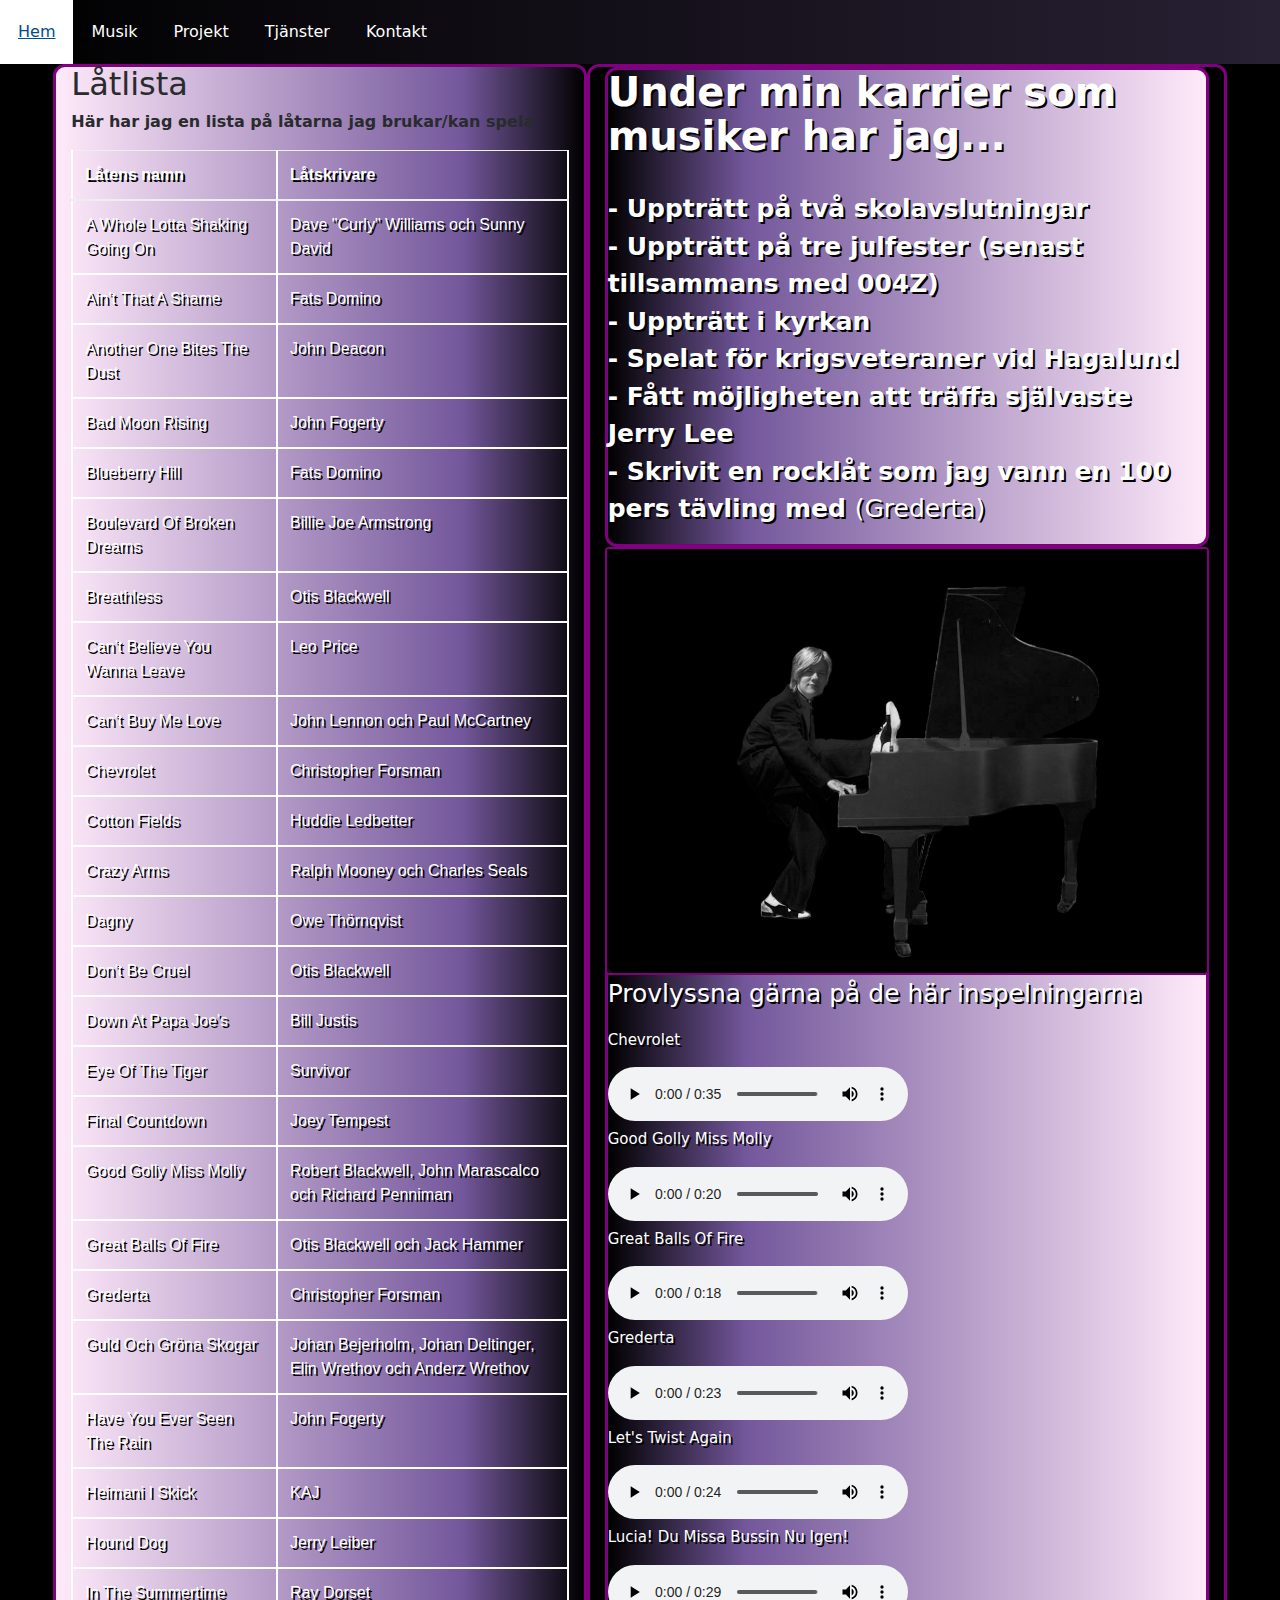
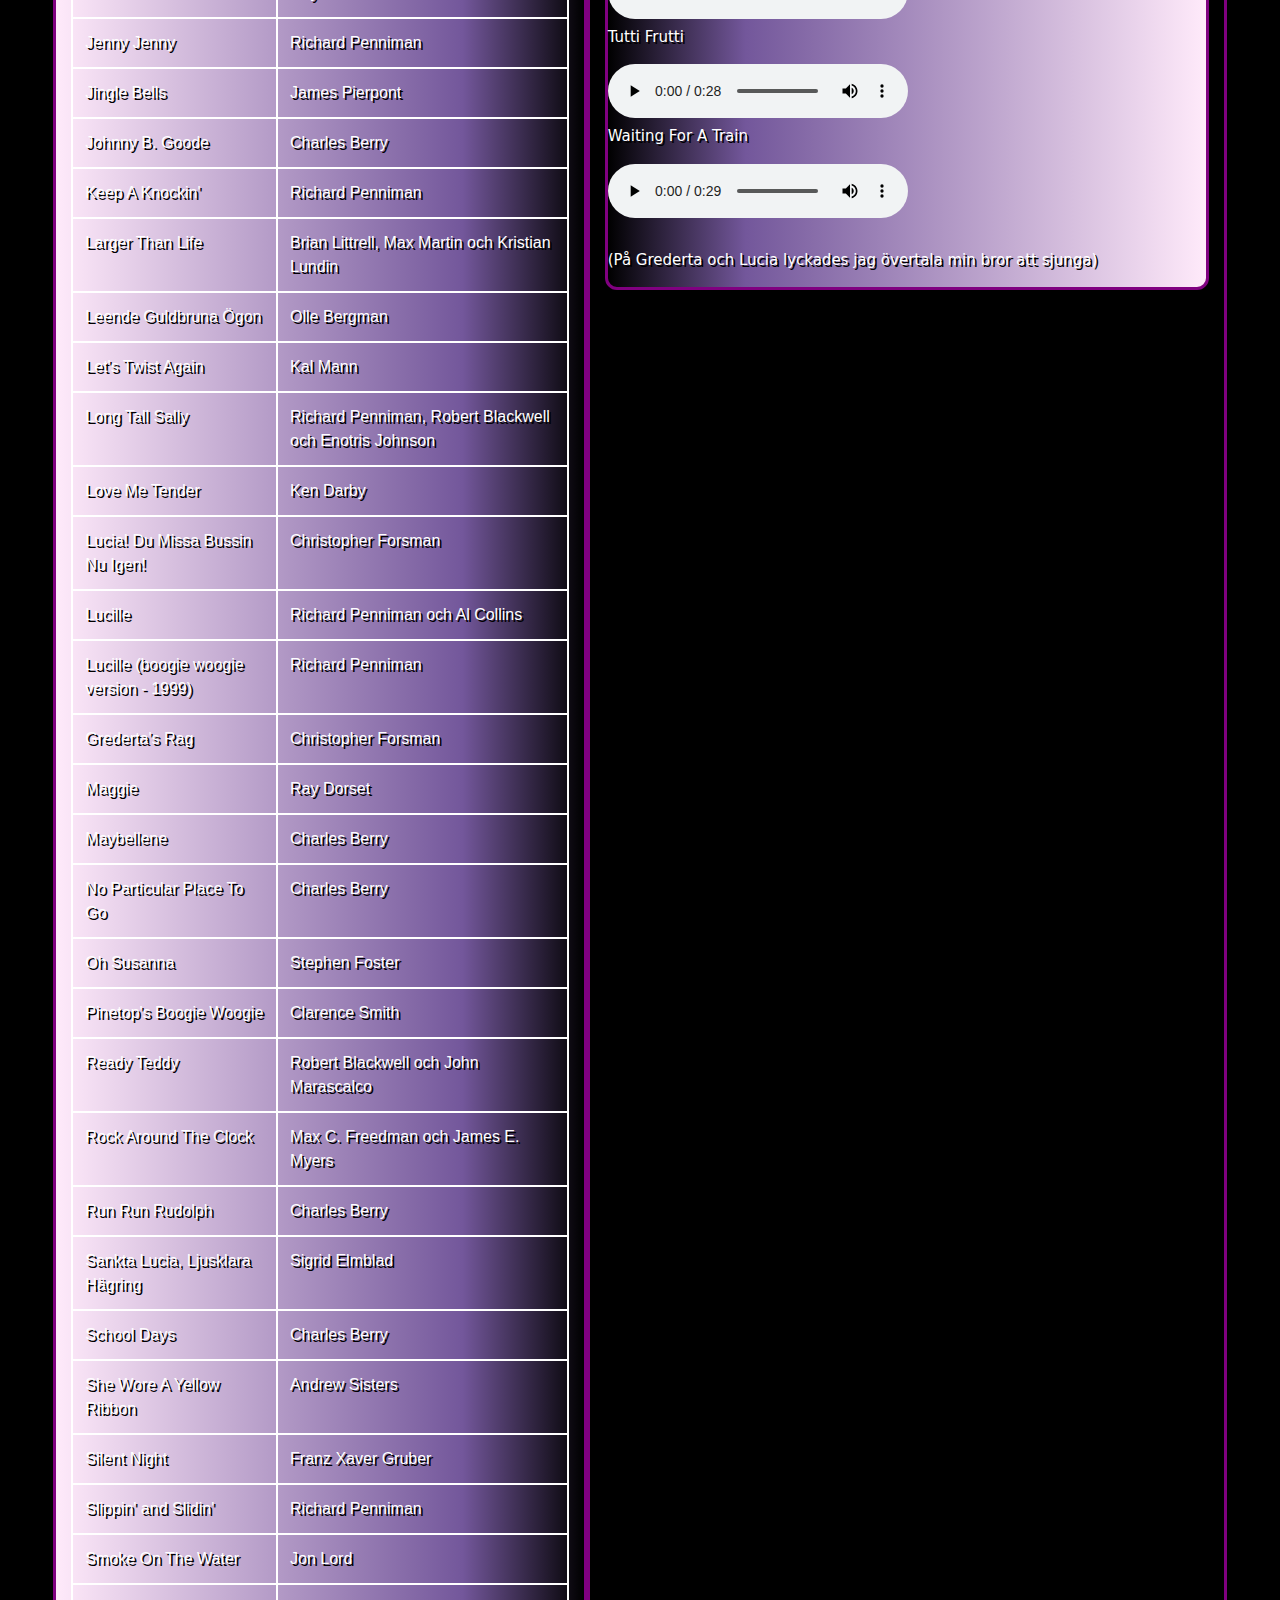
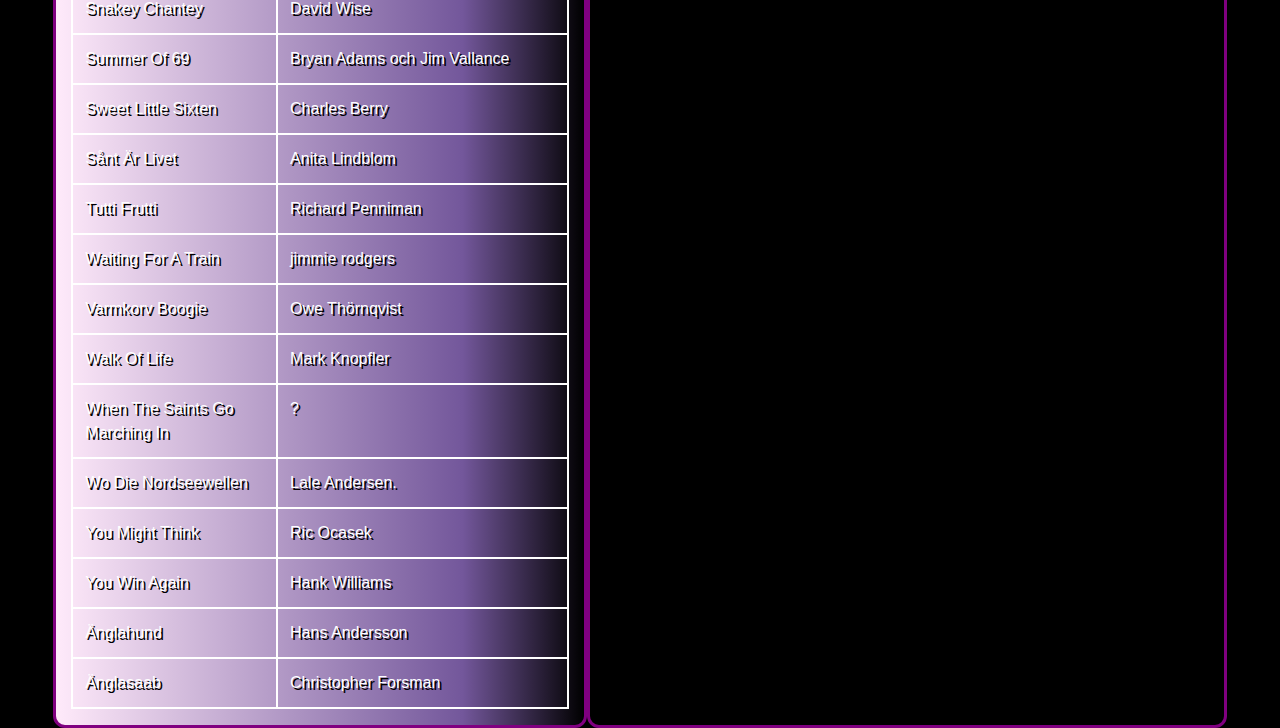
<file: musik.html>
<!doctype html>
<html lang="sv">
<head>
<meta charset="utf-8">
<meta name="viewport" content="width=device-width, initial-scale=1, shrink-to-fit=no">
<meta name="description" content="Christopher Forsman">
<title>Christopher Forsman</title>
<link href="css/bootstrap.css" rel="stylesheet">
<link href="css/musik.css" rel="stylesheet">
</head>
<body>

	<ul>
		<li><a href="./index.html">Hem</a></li>
		<li><a href="musik.html">Musik</a></li>
		<li><a href="projekt.html">Projekt</a></li>
	
		<li><a href="tjänster.html">Tjänster</a></li>
		<li><a href="kontakt.php">Kontakt</a></li>
	</ul> 

	<div class="container">
		<div class="row d-flex justify-content-center">

			<div class="col-sm-5 purpleBg">
				<h2>Låtlista</h2>
				<p><strong>Här har jag en lista på låtarna jag brukar/kan spela</strong></p>            
				<table class="table table-hover">
					<thead>
						<tr>
							<th>Låtens namn</th>
							<th>Låtskrivare</th>
							
						</tr>
					</thead>
					
					<tbody>
						<tr>
							<td>A Whole Lotta Shaking Going On</td>
							<td>Dave "Curly" Williams och Sunny David</td>
							
						</tr>
						<tr>
							<td>Ain't That A Shame</td>
							<td>Fats Domino</td>
							
						</tr>
						<tr>
							<td>Another One Bites The Dust</td>
							<td>John Deacon</td>
							
						</tr>
						<tr>
							<td>Bad Moon Rising</td>
							<td>John Fogerty</td>
							
						</tr>
						<tr>
							<td>Blueberry Hill</td>
							<td>Fats Domino</td>
							
						</tr>
						<tr>
							<td>Boulevard Of Broken Dreams</td>
							<td>Billie Joe Armstrong</td>
							
						</tr>
						<tr>
							<td>Breathless</td>
							<td>Otis Blackwell</td>
							
						</tr>
						<tr>
							<td>Can't Believe You Wanna Leave</td>
							<td>Leo Price</td>
							
						</tr>
						<tr>
							<td>Can't Buy Me Love</td>
							<td>John Lennon och Paul McCartney</td>
							
						</tr>
						<tr>
							<td>Chevrolet</td>
							<td>Christopher Forsman</td>
							
						</tr>
						<tr>
							<td>Cotton Fields</td>
							<td>Huddie Ledbetter</td>
							
						</tr>
						<tr>
							<td>Crazy Arms</td>
							<td>Ralph Mooney och Charles Seals</td>
							
						</tr>
						<tr>
							<td>Dagny</td>
							<td>Owe Thörnqvist</td>
							
						</tr>
						<tr>
							<td>Don't Be Cruel</td>
							<td>Otis Blackwell</td>
							
						</tr>
						<tr>
							<td>Down At Papa Joe's</td>
							<td>Bill Justis</td>
							
						</tr>
						<tr>
							<td>Eye Of The Tiger</td>
							<td>Survivor</td>
							 
						</tr>
						<tr>
							<td>Final Countdown</td>
							<td>Joey Tempest</td>
							 
						</tr>
						<tr>
							<td>Good Golly Miss Molly</td>
							<td>Robert Blackwell, John Marascalco och Richard Penniman</td>
							 
						</tr> <tr>
							<td>Great Balls Of Fire</td>
							<td>Otis Blackwell och Jack Hammer</td>
							 
						</tr>
						<tr>
							<td>Grederta</td>
							<td>Christopher Forsman</td>
							 
						</tr>
						<tr>
							<td>Guld Och Gröna Skogar</td>
							<td>Johan Bejerholm, Johan Deltinger, Elin Wrethov och Anderz Wrethov</td>
							 
						</tr>
						<tr>
							<td>Have You Ever Seen The Rain</td>
							<td>John Fogerty</td>
							 
						</tr>
						<tr>
							<td>Heimani I Skick</td>
							<td>KAJ</td>
							 
						</tr>
						<tr>
							<td>Hound Dog</td>
							<td>Jerry Leiber</td>
							 
						</tr>
						<tr>
							<td>In The Summertime</td>
							<td>Ray Dorset</td>
							 
						</tr>
						<tr>
							<td>Jenny Jenny</td>
							<td>Richard Penniman</td>
							 
						</tr>
						<tr>
							<td>Jingle Bells</td>
							<td>James Pierpont</td>
							 
						</tr>
						<tr>
							<td>Johnny B. Goode</td>
							<td>Charles Berry</td>
							 
						</tr>
						<tr>
							<td>Keep A Knockin'</td>
							<td>Richard Penniman</td>
							 
						</tr>
						<tr>
							<td>Larger Than Life</td>
							<td>Brian Littrell, Max Martin och Kristian Lundin</td>
							 
						</tr>
						<tr>
							<td>Leende Guldbruna Ögon</td>
							<td>Olle Bergman</td>
							 
						</tr>
						<tr>
							<td>Let's Twist Again</td>
							<td>Kal Mann</td>
							 
						</tr>
						<tr>
							<td>Long Tall Sally</td>
							<td>Richard Penniman, Robert Blackwell och Enotris Johnson</td>
							 
						</tr>
						<tr>
							<td>Love Me Tender</td>
							<td>Ken Darby</td>
							 
						</tr>
						<tr>
							<td>Lucia! Du Missa Bussin Nu Igen!</td>
							<td>Christopher Forsman</td>
							 
						</tr>
						<tr>
							<td>Lucille</td>
							<td>Richard Penniman och Al Collins</td>
							 
						</tr>
						<tr>
							<td>Lucille (boogie woogie version - 1999)</td>
							<td>Richard Penniman</td>
							 
						</tr>
						<tr>
							<td>Grederta's Rag</td>
							<td>Christopher Forsman</td>
						</tr>
						<tr>
							<td>Maggie</td>
							<td>Ray Dorset</td>
							 
						</tr>
						<tr>
							<td>Maybellene</td>
							<td>Charles Berry</td>
							 
						</tr>
						<tr>
							<td>No Particular Place To Go</td>
							<td>Charles Berry</td>
							 
						</tr>
						<tr>
							<td>Oh Susanna</td>
							<td>Stephen Foster</td>
							 
						</tr>
						<tr>
							<td>Pinetop's Boogie Woogie</td>
							<td>Clarence Smith</td>
							
						</tr>
						<tr>
							<td>Ready Teddy</td>
							<td>Robert Blackwell och John Marascalco</td>
							 
						</tr>
						<tr>
							<td>Rock Around The Clock</td>
							<td>Max C. Freedman och James E. Myers</td>
							 
						</tr>
						<tr>
							<td>Run Run Rudolph</td>
							<td>Charles Berry</td>
							 
						</tr>
						<tr>
							<td>Sankta Lucia, Ljusklara Hägring</td>
							<td>Sigrid Elmblad</td>
							 
						</tr>
						<tr>
							<td>School Days</td>
							<td>Charles Berry</td>
							 
						</tr>
						<tr>
							<td>She Wore A Yellow Ribbon</td>
							<td>Andrew Sisters</td>
							 
						</tr>
						<tr>
							<td>Silent Night</td>
							<td>Franz Xaver Gruber</td>
							 
						</tr>
							<tr>
							<td>Slippin' and Slidin'</td>
							<td>Richard Penniman</td>
							 
						</tr>
						<tr>
							<td>Smoke On The Water</td>
							<td>Jon Lord</td>
							 
						</tr>
						<tr>
							<td>Snakey Chantey</td>
							<td>David Wise</td>
							
						</tr>
						<tr>
							<td>Summer Of 69</td>
							<td>Bryan Adams och Jim Vallance</td>
							 
						</tr>
						<tr>
							<td>Sweet Little Sixten</td>
							<td>Charles Berry</td>
							 
						</tr>
						<tr>
							<td>Sånt Är Livet</td>
							<td>Anita Lindblom</td>
							 
						</tr>
						<tr>
							<td>Tutti Frutti</td>
							<td>Richard Penniman</td>
							 
						</tr>
						<tr>
							<td>Waiting For A Train</td>
							<td>jimmie rodgers</td>
							 
						</tr>
						<tr>
							<td>Varmkorv Boogie</td>
							<td>Owe Thörnqvist</td>
							 
						</tr>
						<tr>
							<td>Walk Of Life</td>
							<td>Mark Knopfler</td>
							 
						</tr>
						<tr>
							<td>When The Saints Go Marching In</td>
							<td>?</td>
							 
						</tr>
						<tr>
							<td>Wo Die Nordseewellen</td>
							<td>Lale Andersen.</td>
							 
						</tr>
						<tr>
							<td>You Might Think</td>
							<td>Ric Ocasek</td>
							 
						</tr>
						<tr>
							<td>You Win Again</td>
							<td>Hank Williams</td>
							 
						</tr>
						<tr>
							<td>Änglahund</td>
							<td>Hans Andersson</td>
							 
						</tr>
						<tr>
							<td>Änglasaab</td>
							<td>Christopher Forsman</td>
							 
						</tr>

					</tbody>
				</table>
			</div>
		<div class="col-sm-6" style="background-color:black;">
			<div class="box"><h1 class="rubrik"><strong>Under min karrier som musiker har jag...</h1><br><p class="text">- Uppträtt på två skolavslutningar<br>- Uppträtt på tre julfester (senast tillsammans med 004Z)<br>- Uppträtt i kyrkan<br>- Spelat för krigsveteraner vid Hagalund<br>- Fått möjligheten att träffa självaste Jerry Lee<br>- Skrivit en rocklåt som jag vann en 100 pers tävling med </strong> (Grederta)</p>

			</div>
			<div class="imgwrapper">
			<img src="img/grand2.jpg" class="img-fluid" alt="piano">

			<div class="box"><p class="text">Provlyssna gärna på de här inspelningarna <br><p class="text_2">Chevrolet</p> <audio controls>
			<source src="ogg/chevrolet.ogg" type="audio/ogg">

			</audio><br>
			<p class="text_2">Good Golly Miss Molly</p>
			<audio controls>
			<source src="ogg/molly.ogg" type="audio/ogg">

			</audio><br>
			<p class="text_2">Great Balls Of Fire</p>
			<audio controls>
			<source src="ogg/balls.ogg" type="audio/ogg">

			</audio><br>
			<p class="text_2">Grederta</p>
			<audio controls>
			<source src="ogg/grederta.ogg" type="audio/ogg">

			</audio><br>
			<p class="text_2">Let's Twist Again</p>
			<audio controls>
			<source src="ogg/twist.ogg" type="audio/ogg">

			</audio><br>
			<p class="text_2">Lucia! Du Missa Bussin Nu Igen!</p>
			<audio controls>
			<source src="ogg/lucia.ogg" type="audio/ogg">

			</audio><br>
			<p class="text_2">Tutti Frutti</p>
			<audio controls>
			<source src="ogg/frutti.ogg" type="audio/ogg">
			</audio><br>
			<p class="text_2">Waiting For A Train</p>
			<audio controls>
			<source src="ogg/train.ogg" type="audio/ogg">
			</audio><br><br>
			<p class="text_2">(På Grederta och Lucia lyckades jag övertala min bror att sjunga)</p>
			</div>

		
		

</body>
</html>
</file>
<file: css/musik.css>
body {
	background-image: url("../img/grand.jpg");
    background-color: black;

    background-repeat: no-repeat;
-webkit-background-size: cover;
-moz-background-size: cover;
-o-background-size: cover;
background-size: cover;
}

ul {
    list-style-type: none;
    margin: 0;
    padding: 0;
    overflow: hidden;
    background-color: /* Permalink - use to edit and share this gradient: http://colorzilla.com/gradient-editor/#42414f+0,161616+60 */
/* Permalink - use to edit and share this gradient: http://colorzilla.com/gradient-editor/#000000+0,282033+100 */
background: #000000; /* Old browsers */
background: -moz-linear-gradient(left, #000000 0%, #282033 100%); /* FF3.6-15 */
background: -webkit-linear-gradient(left, #000000 0%,#282033 100%); /* Chrome10-25,Safari5.1-6 */
background: linear-gradient(to right, #000000 0%,#282033 100%); /* W3C, IE10+, FF16+, Chrome26+, Opera12+, Safari7+ */
filter: progid:DXImageTransform.Microsoft.gradient( startColorstr='#000000', endColorstr='#282033',GradientType=1 ); /* IE6-9 */
}

li {
   float: left;
}

li a {
    display: block;
    color: white;
    text-align: center;
    padding: 20px 18px;
    text-decoration: none;
}


li a:hover {
    background-color: white;
}
table {
    font-family: arial, sans-serif;
    border-collapse: collapse;
    width: 100%;
	color: white;
	text-shadow: 2px 2px black;
	
}

td, th {
    border: 2px solid white;
    text-align: left;
    padding: 8px;
}

tr:nth-child(even) {
    
}
.col-sm-5 {border: 3px solid purple;
		 border-radius: 12px;
		 
}
.col-sm-6 {border: 3px solid purple;
		 border-radius: 12px;
		max-height:;
}
img {
    border: 2px solid purple;
    border-radius: 4px;
    padding: 0px;
    width: auto;
	float: left;
}
.box {
	background-color: /* Permalink - use to edit and share this gradient: http://colorzilla.com/gradient-editor/#000000+0,73579b+23,ffeafa+100 */
background: rgb(0,0,0); /* Old browsers */
background: -moz-linear-gradient(left, rgba(0,0,0,1) 0%, rgba(115,87,155,1) 23%, rgba(255,234,250,1) 100%); /* FF3.6-15 */
background: -webkit-linear-gradient(left, rgba(0,0,0,1) 0%,rgba(115,87,155,1) 23%,rgba(255,234,250,1) 100%); /* Chrome10-25,Safari5.1-6 */
background: linear-gradient(to right, rgba(0,0,0,1) 0%,rgba(115,87,155,1) 23%,rgba(255,234,250,1) 100%); /* W3C, IE10+, FF16+, Chrome26+, Opera12+, Safari7+ */
filter: progid:DXImageTransform.Microsoft.gradient( startColorstr='#000000', endColorstr='#ffeafa',GradientType=1 ); /* IE6-9 */
border: 3px solid purple;
border-radius: 12px;
width: auto;

text-shadow: 2px 2px black;
}
.rubrik {color: white}
.text {font-size: 30px;
		color: white}
		
}
.rubrik2 {color: white
		font-size: 25px;
}
		
.text {font-size: 25px;
		color: white}
.text_2 {font-size: 15px;
		color: white}

.purpleBg {
	background: #ffeafa; /* Old browsers */
	background: -moz-linear-gradient(left, #ffeafa 0%, #73579b 77%, #000000 100%); /* FF3.6-15 */
	background: -webkit-linear-gradient(left, #ffeafa 0%,#73579b 77%,#000000 100%); /* Chrome10-25,Safari5.1-6 */
	background: linear-gradient(to right, #ffeafa 0%,#73579b 77%,#000000 100%); /* W3C, IE10+, FF16+, Chrome26+, Opera12+, Safari7+ */
	filter: progid:DXImageTransform.Microsoft.gradient( startColorstr='#ffeafa', endColorstr='#000000',GradientType=1 );
}
.purpleBe {
	background: rgb(0,0,0); /* Old browsers */
	background: -moz-linear-gradient(left, rgba(0,0,0,1) 0%, rgba(115,87,155,1) 23%, rgba(255,234,250,1) 100%); /* FF3.6-15 */
	background: -webkit-linear-gradient(left, rgba(0,0,0,1) 0%,rgba(115,87,155,1) 23%,rgba(255,234,250,1) 100%); /* Chrome10-25,Safari5.1-6 */
	background: linear-gradient(to right, rgba(0,0,0,1) 0%,rgba(115,87,155,1) 23%,rgba(255,234,250,1) 100%); /* W3C, IE10+, FF16+, Chrome26+, Opera12+, Safari7+ */
	filter: progid:DXImageTransform.Microsoft.gradient( startColorstr='#000000', endColorstr='#ffeafa',GradientType=1 ); /* IE6-9 */
}
</file>
